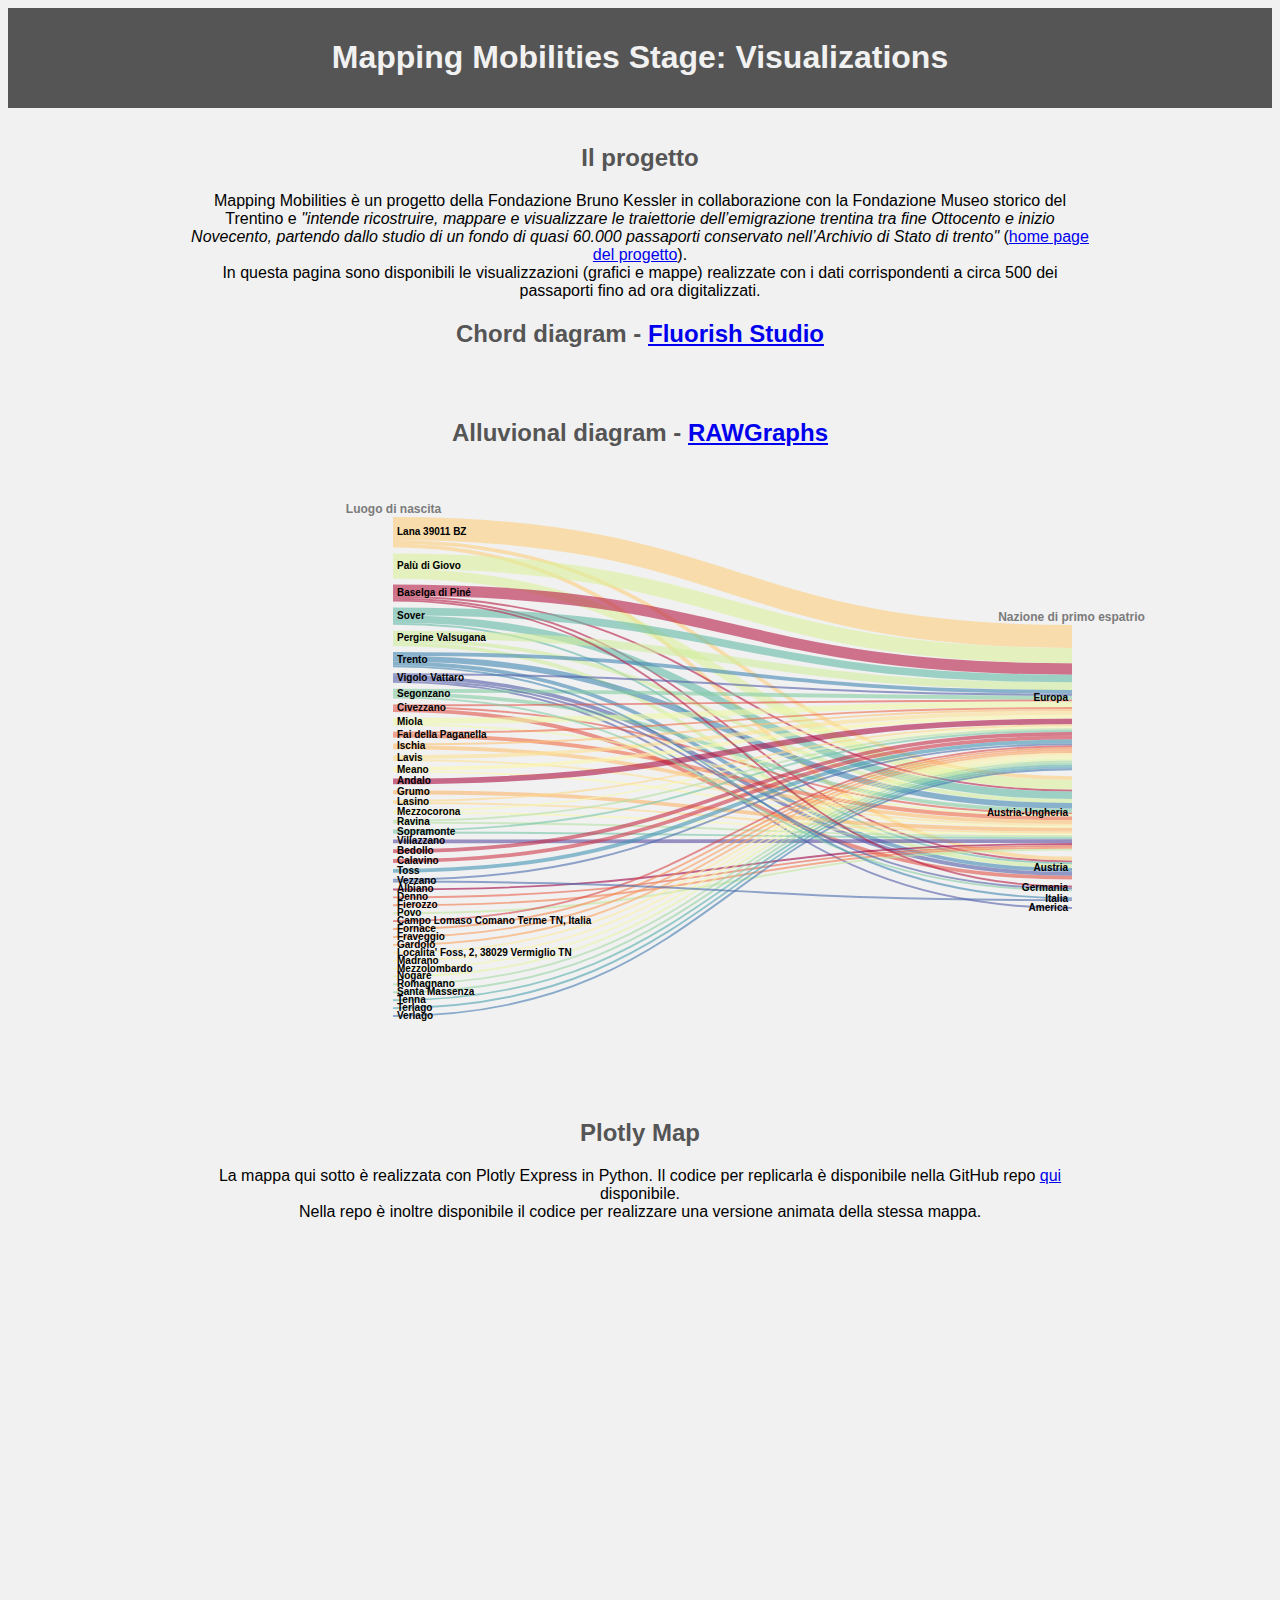
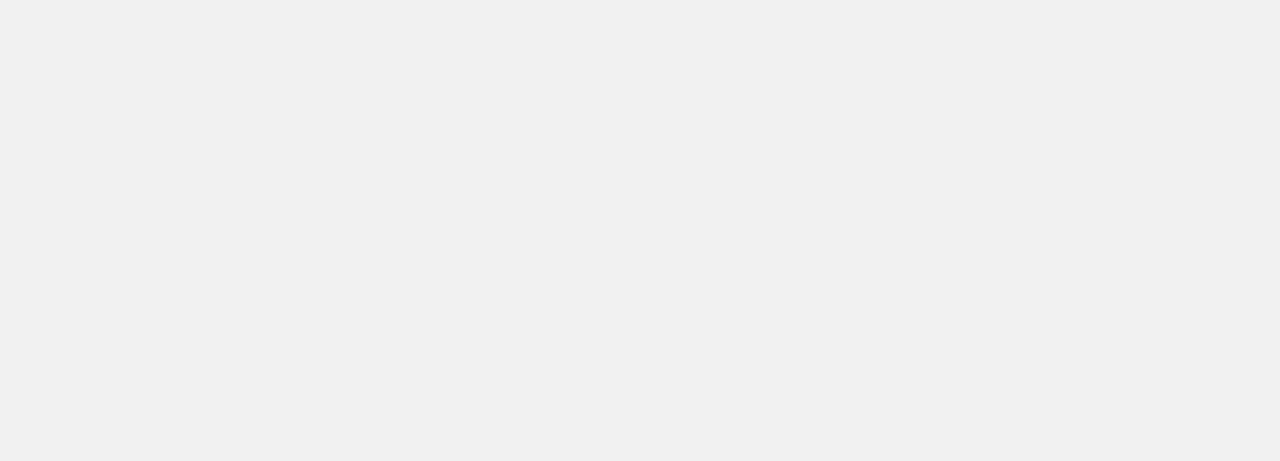
<file: index.html>
<! DOCTYPE html>
<html>
  <head>
    <style>

.header {
  padding: 10px 16px;
  background: #555;
  color:#f1f1f1;
  text-align:center;
  font-family:Helvetica;
}

.content {
  padding: 16px;
  background: #f1f1f1;
}

.sticky {
  position: fixed;
  top: 0;
  width: 100%;
}

.sticky + .content {
  padding-top: 102px;
} 

body {
  background: #f1f1f1;
      }
 
h2 {
color:#555;
text-align:center;
font-family:Helvetica;
background: #f1f1f1;
}

.p1 {
  display: block;
  margin-top: 1em;
  margin-bottom: 1em;
  margin-left: 10em;
  margin-right: 10em;
  font-family: Helvetica;
  text-align: center;
  
}
  
.s{
  display: block; 
  margin-left: 20em;
  margin-right: 50em;
 }
</style>
</head>
  

  
<body>

<div class="header" id="myHeader">
  <h1> Mapping Mobilities Stage: Visualizations</h1>
</div>

<div class="content">
  <h2> Il progetto </h2>
    <p class="p1"> Mapping Mobilities è un progetto della Fondazione Bruno Kessler in collaborazione con la Fondazione Museo storico del Trentino e 
      <i>"intende ricostruire, mappare e visualizzare le traiettorie dell’emigrazione trentina tra fine Ottocento e inizio Novecento, partendo dallo 
      studio di un fondo di quasi 60.000 passaporti conservato nell’Archivio di Stato di trento"</i> 
      (<a href="https://isig.fbk.eu/it/projects/detail/mapping-mobilities-unanalisi-storica-e-digitale-dellemigrazione-trentina-tra-otto-e-novecento/">home page 
      del progetto</a>). <br>
      In questa pagina sono disponibili le visualizzazioni (grafici e mappe) realizzate con i dati corrispondenti a circa 500 dei passaporti fino ad ora digitalizzati. 
  </p>
  
  <div class="flourish-embed flourish-chord" data-src="visualisation/5751615">
  <h2> Chord diagram - <a href=https://flourish.studio/examples/>Fluorish Studio </a></h2>
    <script src="https://public.flourish.studio/resources/embed.js"></script>
</div>
  
  
</div>
  
  


<div class="content">  
  <h2> Alluvional diagram - <a href=https://rawgraphs.io/>RAWGraphs </a> </h2>  
    <svg width="802" height="600" class="s"><rect width="802" height="600" x="0" y="0" fill="#f1f1f1" id="backgorund"></rect><g transform="translate(50,50)" id="visualization"><g><rect x="678" y="107.99999999999994" height="145.14285714285717" width="-1" fill="black"><title>Europa: 76</title></rect><rect x="678" y="259.1428571428571" height="74.48120300751879" width="-1" fill="black"><title>Austria-Ungheria: 39</title></rect><rect x="0" y="-1.1368683772161603e-13" height="30.55639097744362" width="-1" fill="black"><title>Lana 39011 BZ: 16</title></rect><rect x="0" y="36.556390977443506" height="24.827067669172948" width="-1" fill="black"><title>Palù di Giovo: 13</title></rect><rect x="678" y="339.6240601503759" height="22.917293233082717" width="-1" fill="black"><title>Austria: 12</title></rect><rect x="0" y="67.38345864661645" height="17.187969924812037" width="-1" fill="black"><title>Baselga di Piné: 9</title></rect><rect x="0" y="90.57142857142848" height="17.187969924812023" width="-1" fill="black"><title>Sover: 9</title></rect><rect x="0" y="113.75939849624051" height="15.278195488721806" width="-1" fill="black"><title>Pergine Valsugana: 8</title></rect><rect x="0" y="135.0375939849623" height="15.278195488721792" width="-1" fill="black"><title>Trento: 8</title></rect><rect x="0" y="156.3157894736841" height="9.548872180451127" width="-1" fill="black"><title>Vigolo Vattaro: 5</title></rect><rect x="0" y="171.86466165413523" height="9.548872180451156" width="-1" fill="black"><title>Segonzano: 5</title></rect><rect x="0" y="187.4135338345864" height="7.639097744360896" width="-1" fill="black"><title>Civezzano: 4</title></rect><rect x="0" y="201.05263157894728" height="7.639097744360896" width="-1" fill="black"><title>Miola: 4</title></rect><rect x="0" y="214.69172932330818" height="5.729323308270665" width="-1" fill="black"><title>Fai della Paganella: 3</title></rect><rect x="0" y="226.42105263157885" height="5.729323308270665" width="-1" fill="black"><title>Ischia: 3</title></rect><rect x="0" y="238.1503759398495" height="5.729323308270665" width="-1" fill="black"><title>Lavis: 3</title></rect><rect x="0" y="249.87969924812018" height="5.729323308270665" width="-1" fill="black"><title>Meano: 3</title></rect><rect x="0" y="261.60902255639087" height="5.729323308270693" width="-1" fill="black"><title>Andalo: 3</title></rect><rect x="678" y="368.5413533834586" height="5.72932330827075" width="-1" fill="black"><title>Germania: 3</title></rect><rect x="0" y="273.33834586466156" height="3.8195488721804622" width="-1" fill="black"><title>Grumo: 2</title></rect><rect x="0" y="283.157894736842" height="3.8195488721804622" width="-1" fill="black"><title>Lasino: 2</title></rect><rect x="0" y="292.9774436090225" height="3.8195488721804622" width="-1" fill="black"><title>Mezzocorona: 2</title></rect><rect x="0" y="302.79699248120295" height="3.8195488721804622" width="-1" fill="black"><title>Ravina: 2</title></rect><rect x="0" y="312.6165413533834" height="3.8195488721804622" width="-1" fill="black"><title>Sopramonte: 2</title></rect><rect x="0" y="322.4360902255639" height="3.8195488721804622" width="-1" fill="black"><title>Villazzano: 2</title></rect><rect x="0" y="332.25563909774434" height="3.8195488721804622" width="-1" fill="black"><title>Bedollo: 2</title></rect><rect x="0" y="342.0751879699248" height="3.8195488721804622" width="-1" fill="black"><title>Calavino: 2</title></rect><rect x="0" y="351.89473684210526" height="3.8195488721804622" width="-1" fill="black"><title>Toss: 2</title></rect><rect x="0" y="361.7142857142857" height="3.8195488721804622" width="-1" fill="black"><title>Vezzano: 2</title></rect><rect x="678" y="380.27067669172936" height="3.8195488721804622" width="-1" fill="black"><title>Italia: 2</title></rect><rect x="678" y="390.0902255639098" height="1.9097744360902311" width="-1" fill="black"><title>America: 1</title></rect><rect x="0" y="371.5338345864662" height="1.9097744360902311" width="-1" fill="black"><title>Albiano: 1</title></rect><rect x="0" y="379.4436090225564" height="1.9097744360902311" width="-1" fill="black"><title>Denno: 1</title></rect><rect x="0" y="387.35338345864665" height="1.9097744360902311" width="-1" fill="black"><title>Fierozzo: 1</title></rect><rect x="0" y="395.2631578947369" height="1.9097744360902311" width="-1" fill="black"><title>Povo: 1</title></rect><rect x="0" y="403.1729323308271" height="1.9097744360902311" width="-1" fill="black"><title>Campo Lomaso Comano Terme TN, Italia: 1</title></rect><rect x="0" y="411.08270676691734" height="1.9097744360902311" width="-1" fill="black"><title>Fornace: 1</title></rect><rect x="0" y="418.99248120300757" height="1.9097744360902311" width="-1" fill="black"><title>Fraveggio: 1</title></rect><rect x="0" y="426.9022556390978" height="1.9097744360902311" width="-1" fill="black"><title>Gardolo: 1</title></rect><rect x="0" y="434.81203007518803" height="1.9097744360902311" width="-1" fill="black"><title>Localita' Foss, 2, 38029 Vermiglio TN: 1</title></rect><rect x="0" y="442.72180451127826" height="1.9097744360902311" width="-1" fill="black"><title>Madrano: 1</title></rect><rect x="0" y="450.6315789473685" height="1.9097744360902311" width="-1" fill="black"><title>Mezzolombardo: 1</title></rect><rect x="0" y="458.5413533834587" height="1.9097744360902311" width="-1" fill="black"><title>Nogaré: 1</title></rect><rect x="0" y="466.45112781954896" height="1.9097744360902311" width="-1" fill="black"><title>Romagnano: 1</title></rect><rect x="0" y="474.3609022556392" height="1.9097744360902311" width="-1" fill="black"><title>Santa Massenza: 1</title></rect><rect x="0" y="482.2706766917294" height="1.9097744360902311" width="-1" fill="black"><title>Tenna: 1</title></rect><rect x="0" y="490.18045112781965" height="1.9097744360902311" width="-1" fill="black"><title>Terlago: 1</title></rect><rect x="0" y="498.0902255639099" height="1.9097744360902311" width="-1" fill="black"><title>Verlago: 1</title></rect></g><g fill="none" stroke-opacity="0.6"><g style="mix-blend-mode: normal;"><path d="M-1,164.90977443609015C338.5,164.90977443609015,338.5,391.0451127819549,678,391.0451127819549" stroke="rgb(84, 93, 168)" stroke-width="1.9097744360902256"></path><title>Vigolo Vattaro → America: 1</title></g><g style="mix-blend-mode: normal;"><path d="M-1,81.70676691729315C338.5,81.70676691729315,338.5,344.39849624060145,678,344.39849624060145" stroke="rgb(184, 30, 72)" stroke-width="1.9097744360902256"></path><title>Baselga di Piné → Austria: 1</title></g><g style="mix-blend-mode: normal;"><path d="M-1,193.14285714285708C338.5,193.14285714285708,338.5,360.63157894736844,678,360.63157894736844" stroke="rgb(226, 84, 73)" stroke-width="3.819548872180451"></path><title>Civezzano → Austria: 2</title></g><g style="mix-blend-mode: normal;"><path d="M-1,28.646616541353268C338.5,28.646616541353268,338.5,341.5338345864661,678,341.5338345864661" stroke="rgb(254, 206, 125)" stroke-width="3.819548872180451"></path><title>Lana 39011 BZ → Austria: 2</title></g><g style="mix-blend-mode: normal;"><path d="M-1,127.12781954887208C338.5,127.12781954887208,338.5,349.17293233082705,678,349.17293233082705" stroke="rgb(208, 236, 158)" stroke-width="3.819548872180451"></path><title>Pergine Valsugana → Austria: 2</title></g><g style="mix-blend-mode: normal;"><path d="M-1,106.80451127819539C338.5,106.80451127819539,338.5,346.3082706766917,678,346.3082706766917" stroke="rgb(102, 187, 169)" stroke-width="1.9097744360902256"></path><title>Sover → Austria: 1</title></g><g style="mix-blend-mode: normal;"><path d="M-1,146.49624060150367C338.5,146.49624060150367,338.5,352.9924812030075,678,352.9924812030075" stroke="rgb(66, 135, 180)" stroke-width="3.819548872180451"></path><title>Trento → Austria: 2</title></g><g style="mix-blend-mode: normal;"><path d="M-1,160.13533834586457C338.5,160.13533834586457,338.5,356.812030075188,678,356.812030075188" stroke="rgb(84, 93, 168)" stroke-width="3.819548872180451"></path><title>Vigolo Vattaro → Austria: 2</title></g><g style="mix-blend-mode: normal;"><path d="M-1,372.4887218045113C338.5,372.4887218045113,338.5,326.93984962406023,678,326.93984962406023" stroke="rgb(158, 1, 66)" stroke-width="1.9097744360902256"></path><title>Albiano → Austria-Ungheria: 1</title></g><g style="mix-blend-mode: normal;"><path d="M-1,79.79699248120292C338.5,79.79699248120292,338.5,273.46616541353376,678,273.46616541353376" stroke="rgb(184, 30, 72)" stroke-width="1.9097744360902256"></path><title>Baselga di Piné → Austria-Ungheria: 1</title></g><g style="mix-blend-mode: normal;"><path d="M-1,190.27819548872174C338.5,190.27819548872174,338.5,296.38345864661653,678,296.38345864661653" stroke="rgb(226, 84, 73)" stroke-width="1.9097744360902256"></path><title>Civezzano → Austria-Ungheria: 1</title></g><g style="mix-blend-mode: normal;"><path d="M-1,380.3984962406015C338.5,380.3984962406015,338.5,328.84962406015046,678,328.84962406015046" stroke="rgb(234, 96, 73)" stroke-width="1.9097744360902256"></path><title>Denno → Austria-Ungheria: 1</title></g><g style="mix-blend-mode: normal;"><path d="M-1,218.51127819548864C338.5,218.51127819548864,338.5,301.15789473684214,678,301.15789473684214" stroke="rgb(239, 109, 74)" stroke-width="3.819548872180451"></path><title>Fai della Paganella → Austria-Ungheria: 2</title></g><g style="mix-blend-mode: normal;"><path d="M-1,388.30827067669173C338.5,388.30827067669173,338.5,330.7593984962407,678,330.7593984962407" stroke="rgb(244, 123, 77)" stroke-width="1.9097744360902256"></path><title>Fierozzo → Austria-Ungheria: 1</title></g><g style="mix-blend-mode: normal;"><path d="M-1,275.2481203007518C338.5,275.2481203007518,338.5,312.6165413533835,678,312.6165413533835" stroke="rgb(252, 181, 105)" stroke-width="3.819548872180451"></path><title>Grumo → Austria-Ungheria: 2</title></g><g style="mix-blend-mode: normal;"><path d="M-1,230.2406015037593C338.5,230.2406015037593,338.5,304.9774436090226,678,304.9774436090226" stroke="rgb(253, 194, 115)" stroke-width="3.819548872180451"></path><title>Ischia → Austria-Ungheria: 2</title></g><g style="mix-blend-mode: normal;"><path d="M-1,24.827067669172816C338.5,24.827067669172816,338.5,261.05263157894734,678,261.05263157894734" stroke="rgb(254, 206, 125)" stroke-width="3.819548872180451"></path><title>Lana 39011 BZ → Austria-Ungheria: 2</title></g><g style="mix-blend-mode: normal;"><path d="M-1,286.02255639097734C338.5,286.02255639097734,338.5,315.48120300751884,678,315.48120300751884" stroke="rgb(254, 217, 136)" stroke-width="1.9097744360902256"></path><title>Lasino → Austria-Ungheria: 1</title></g><g style="mix-blend-mode: normal;"><path d="M-1,242.9248120300751C338.5,242.9248120300751,338.5,307.8421052631579,678,307.8421052631579" stroke="rgb(254, 227, 148)" stroke-width="1.9097744360902256"></path><title>Lavis → Austria-Ungheria: 1</title></g><g style="mix-blend-mode: normal;"><path d="M-1,254.65413533834575C338.5,254.65413533834575,338.5,309.75187969924815,678,309.75187969924815" stroke="rgb(252, 247, 174)" stroke-width="1.9097744360902256"></path><title>Meano → Austria-Ungheria: 1</title></g><g style="mix-blend-mode: normal;"><path d="M-1,295.8421052631578C338.5,295.8421052631578,338.5,317.3909774436091,678,317.3909774436091" stroke="rgb(249, 249, 176)" stroke-width="1.9097744360902256"></path><title>Mezzocorona → Austria-Ungheria: 1</title></g><g style="mix-blend-mode: normal;"><path d="M-1,207.73684210526307C338.5,207.73684210526307,338.5,298.29323308270676,678,298.29323308270676" stroke="rgb(238, 248, 168)" stroke-width="1.9097744360902256"></path><title>Miola → Austria-Ungheria: 1</title></g><g style="mix-blend-mode: normal;"><path d="M-1,56.609022556390876C338.5,56.609022556390876,338.5,267.7368421052631,678,267.7368421052631" stroke="rgb(220, 241, 159)" stroke-width="9.548872180451127"></path><title>Palù di Giovo → Austria-Ungheria: 5</title></g><g style="mix-blend-mode: normal;"><path d="M-1,123.30827067669163C338.5,123.30827067669163,338.5,283.96992481203006,678,283.96992481203006" stroke="rgb(208, 236, 158)" stroke-width="3.819548872180451"></path><title>Pergine Valsugana → Austria-Ungheria: 2</title></g><g style="mix-blend-mode: normal;"><path d="M-1,396.21804511278197C338.5,396.21804511278197,338.5,332.6691729323309,678,332.6691729323309" stroke="rgb(195, 231, 159)" stroke-width="1.9097744360902256"></path><title>Povo → Austria-Ungheria: 1</title></g><g style="mix-blend-mode: normal;"><path d="M-1,305.66165413533827C338.5,305.66165413533827,338.5,319.3007518796993,678,319.3007518796993" stroke="rgb(180, 225, 161)" stroke-width="1.9097744360902256"></path><title>Ravina → Austria-Ungheria: 1</title></g><g style="mix-blend-mode: normal;"><path d="M-1,177.59398496240593C338.5,177.59398496240593,338.5,293.5187969924812,678,293.5187969924812" stroke="rgb(133, 205, 165)" stroke-width="3.819548872180451"></path><title>Segonzano → Austria-Ungheria: 2</title></g><g style="mix-blend-mode: normal;"><path d="M-1,315.48120300751873C338.5,315.48120300751873,338.5,321.21052631578954,678,321.21052631578954" stroke="rgb(117, 197, 167)" stroke-width="1.9097744360902256"></path><title>Sopramonte → Austria-Ungheria: 1</title></g><g style="mix-blend-mode: normal;"><path d="M-1,102.03007518796983C338.5,102.03007518796983,338.5,278.24060150375936,678,278.24060150375936" stroke="rgb(102, 187, 169)" stroke-width="7.639097744360902"></path><title>Sover → Austria-Ungheria: 4</title></g><g style="mix-blend-mode: normal;"><path d="M-1,141.72180451127812C338.5,141.72180451127812,338.5,288.7443609022556,678,288.7443609022556" stroke="rgb(66, 135, 180)" stroke-width="5.7293233082706765"></path><title>Trento → Austria-Ungheria: 3</title></g><g style="mix-blend-mode: normal;"><path d="M-1,324.3458646616541C338.5,324.3458646616541,338.5,324.0751879699249,678,324.0751879699249" stroke="rgb(94, 79, 162)" stroke-width="3.819548872180451"></path><title>Villazzano → Austria-Ungheria: 2</title></g><g style="mix-blend-mode: normal;"><path d="M-1,264.4736842105262C338.5,264.4736842105262,338.5,204.4436090225564,678,204.4436090225564" stroke="rgb(171, 16, 69)" stroke-width="5.7293233082706765"></path><title>Andalo → Europa: 3</title></g><g style="mix-blend-mode: normal;"><path d="M-1,73.11278195488713C338.5,73.11278195488713,338.5,151.92481203007512,678,151.92481203007512" stroke="rgb(184, 30, 72)" stroke-width="11.458646616541353"></path><title>Baselga di Piné → Europa: 6</title></g><g style="mix-blend-mode: normal;"><path d="M-1,334.16541353383457C338.5,334.16541353383457,338.5,216.85714285714286,678,216.85714285714286" stroke="rgb(197, 45, 74)" stroke-width="3.819548872180451"></path><title>Bedollo → Europa: 2</title></g><g style="mix-blend-mode: normal;"><path d="M-1,343.98496240601503C338.5,343.98496240601503,338.5,220.67669172932332,678,220.67669172932332" stroke="rgb(208, 58, 75)" stroke-width="3.819548872180451"></path><title>Calavino → Europa: 2</title></g><g style="mix-blend-mode: normal;"><path d="M-1,404.1278195488722C338.5,404.1278195488722,338.5,229.27067669172936,678,229.27067669172936" stroke="rgb(218, 71, 74)" stroke-width="1.9097744360902256"></path><title>Campo Lomaso Comano Terme TN, Italia → Europa: 1</title></g><g style="mix-blend-mode: normal;"><path d="M-1,188.3684210526315C338.5,188.3684210526315,338.5,183.43609022556387,678,183.43609022556387" stroke="rgb(226, 84, 73)" stroke-width="1.9097744360902256"></path><title>Civezzano → Europa: 1</title></g><g style="mix-blend-mode: normal;"><path d="M-1,215.6466165413533C338.5,215.6466165413533,338.5,191.07518796992477,678,191.07518796992477" stroke="rgb(239, 109, 74)" stroke-width="1.9097744360902256"></path><title>Fai della Paganella → Europa: 1</title></g><g style="mix-blend-mode: normal;"><path d="M-1,412.0375939849624C338.5,412.0375939849624,338.5,231.1804511278196,678,231.1804511278196" stroke="rgb(247, 138, 82)" stroke-width="1.9097744360902256"></path><title>Fornace → Europa: 1</title></g><g style="mix-blend-mode: normal;"><path d="M-1,419.94736842105266C338.5,419.94736842105266,338.5,233.09022556390983,678,233.09022556390983" stroke="rgb(250, 153, 88)" stroke-width="1.9097744360902256"></path><title>Fraveggio → Europa: 1</title></g><g style="mix-blend-mode: normal;"><path d="M-1,427.8571428571429C338.5,427.8571428571429,338.5,235.00000000000006,678,235.00000000000006" stroke="rgb(251, 167, 96)" stroke-width="1.9097744360902256"></path><title>Gardolo → Europa: 1</title></g><g style="mix-blend-mode: normal;"><path d="M-1,227.37593984962396C338.5,227.37593984962396,338.5,192.984962406015,678,192.984962406015" stroke="rgb(253, 194, 115)" stroke-width="1.9097744360902256"></path><title>Ischia → Europa: 1</title></g><g style="mix-blend-mode: normal;"><path d="M-1,11.45864661654124C338.5,11.45864661654124,338.5,119.4586466165413,678,119.4586466165413" stroke="rgb(254, 206, 125)" stroke-width="22.917293233082706"></path><title>Lana 39011 BZ → Europa: 12</title></g><g style="mix-blend-mode: normal;"><path d="M-1,284.1127819548871C338.5,284.1127819548871,338.5,208.26315789473682,678,208.26315789473682" stroke="rgb(254, 217, 136)" stroke-width="1.9097744360902256"></path><title>Lasino → Europa: 1</title></g><g style="mix-blend-mode: normal;"><path d="M-1,240.06015037593974C338.5,240.06015037593974,338.5,195.84962406015035,678,195.84962406015035" stroke="rgb(254, 227, 148)" stroke-width="3.819548872180451"></path><title>Lavis → Europa: 2</title></g><g style="mix-blend-mode: normal;"><path d="M-1,435.7669172932331C338.5,435.7669172932331,338.5,236.9097744360903,678,236.9097744360903" stroke="rgb(254, 235, 159)" stroke-width="1.9097744360902256"></path><title>Localita' Foss, 2, 38029 Vermiglio TN → Europa: 1</title></g><g style="mix-blend-mode: normal;"><path d="M-1,443.67669172932335C338.5,443.67669172932335,338.5,238.81954887218052,678,238.81954887218052" stroke="rgb(254, 242, 168)" stroke-width="1.9097744360902256"></path><title>Madrano → Europa: 1</title></g><g style="mix-blend-mode: normal;"><path d="M-1,251.7894736842104C338.5,251.7894736842104,338.5,199.6691729323308,678,199.6691729323308" stroke="rgb(252, 247, 174)" stroke-width="3.819548872180451"></path><title>Meano → Europa: 2</title></g><g style="mix-blend-mode: normal;"><path d="M-1,293.9323308270676C338.5,293.9323308270676,338.5,210.17293233082705,678,210.17293233082705" stroke="rgb(249, 249, 176)" stroke-width="1.9097744360902256"></path><title>Mezzocorona → Europa: 1</title></g><g style="mix-blend-mode: normal;"><path d="M-1,451.5864661654136C338.5,451.5864661654136,338.5,240.72932330827075,678,240.72932330827075" stroke="rgb(244, 249, 173)" stroke-width="1.9097744360902256"></path><title>Mezzolombardo → Europa: 1</title></g><g style="mix-blend-mode: normal;"><path d="M-1,203.91729323308263C338.5,203.91729323308263,338.5,187.25563909774434,678,187.25563909774434" stroke="rgb(238, 248, 168)" stroke-width="5.7293233082706765"></path><title>Miola → Europa: 3</title></g><g style="mix-blend-mode: normal;"><path d="M-1,459.4962406015038C338.5,459.4962406015038,338.5,242.63909774436098,678,242.63909774436098" stroke="rgb(230, 245, 163)" stroke-width="1.9097744360902256"></path><title>Nogaré → Europa: 1</title></g><g style="mix-blend-mode: normal;"><path d="M-1,44.19548872180441C338.5,44.19548872180441,338.5,138.55639097744356,678,138.55639097744356" stroke="rgb(220, 241, 159)" stroke-width="15.278195488721805"></path><title>Palù di Giovo → Europa: 8</title></g><g style="mix-blend-mode: normal;"><path d="M-1,117.57894736842096C338.5,117.57894736842096,338.5,169.11278195488717,678,169.11278195488717" stroke="rgb(208, 236, 158)" stroke-width="7.639097744360902"></path><title>Pergine Valsugana → Europa: 4</title></g><g style="mix-blend-mode: normal;"><path d="M-1,303.75187969924804C338.5,303.75187969924804,338.5,212.08270676691728,678,212.08270676691728" stroke="rgb(180, 225, 161)" stroke-width="1.9097744360902256"></path><title>Ravina → Europa: 1</title></g><g style="mix-blend-mode: normal;"><path d="M-1,467.40601503759405C338.5,467.40601503759405,338.5,244.5488721804512,678,244.5488721804512" stroke="rgb(165, 219, 163)" stroke-width="1.9097744360902256"></path><title>Romagnano → Europa: 1</title></g><g style="mix-blend-mode: normal;"><path d="M-1,475.3157894736843C338.5,475.3157894736843,338.5,246.45864661654144,678,246.45864661654144" stroke="rgb(149, 212, 164)" stroke-width="1.9097744360902256"></path><title>Santa Massenza → Europa: 1</title></g><g style="mix-blend-mode: normal;"><path d="M-1,173.77443609022546C338.5,173.77443609022546,338.5,180.57142857142853,678,180.57142857142853" stroke="rgb(133, 205, 165)" stroke-width="3.819548872180451"></path><title>Segonzano → Europa: 2</title></g><g style="mix-blend-mode: normal;"><path d="M-1,313.5714285714285C338.5,313.5714285714285,338.5,213.99248120300751,678,213.99248120300751" stroke="rgb(117, 197, 167)" stroke-width="1.9097744360902256"></path><title>Sopramonte → Europa: 1</title></g><g style="mix-blend-mode: normal;"><path d="M-1,94.39097744360893C338.5,94.39097744360893,338.5,161.47368421052627,678,161.47368421052627" stroke="rgb(102, 187, 169)" stroke-width="7.639097744360902"></path><title>Sover → Europa: 4</title></g><g style="mix-blend-mode: normal;"><path d="M-1,483.2255639097745C338.5,483.2255639097745,338.5,248.36842105263167,678,248.36842105263167" stroke="rgb(88, 175, 173)" stroke-width="1.9097744360902256"></path><title>Tenna → Europa: 1</title></g><g style="mix-blend-mode: normal;"><path d="M-1,491.13533834586474C338.5,491.13533834586474,338.5,250.2781954887219,678,250.2781954887219" stroke="rgb(77, 162, 177)" stroke-width="1.9097744360902256"></path><title>Terlago → Europa: 1</title></g><g style="mix-blend-mode: normal;"><path d="M-1,353.8045112781955C338.5,353.8045112781955,338.5,224.49624060150379,678,224.49624060150379" stroke="rgb(69, 149, 180)" stroke-width="3.819548872180451"></path><title>Toss → Europa: 2</title></g><g style="mix-blend-mode: normal;"><path d="M-1,136.94736842105254C338.5,136.94736842105254,338.5,174.84210526315783,678,174.84210526315783" stroke="rgb(66, 135, 180)" stroke-width="3.819548872180451"></path><title>Trento → Europa: 2</title></g><g style="mix-blend-mode: normal;"><path d="M-1,499.04511278195497C338.5,499.04511278195497,338.5,252.18796992481214,678,252.18796992481214" stroke="rgb(68, 121, 178)" stroke-width="1.9097744360902256"></path><title>Verlago → Europa: 1</title></g><g style="mix-blend-mode: normal;"><path d="M-1,362.6691729323308C338.5,362.6691729323308,338.5,227.36090225563913,678,227.36090225563913" stroke="rgb(74, 107, 174)" stroke-width="1.9097744360902256"></path><title>Vezzano → Europa: 1</title></g><g style="mix-blend-mode: normal;"><path d="M-1,157.27067669172922C338.5,157.27067669172922,338.5,177.70676691729318,678,177.70676691729318" stroke="rgb(84, 93, 168)" stroke-width="1.9097744360902256"></path><title>Vigolo Vattaro → Europa: 1</title></g><g style="mix-blend-mode: normal;"><path d="M-1,83.61654135338338C338.5,83.61654135338338,338.5,369.4962406015037,678,369.4962406015037" stroke="rgb(184, 30, 72)" stroke-width="1.9097744360902256"></path><title>Baselga di Piné → Germania: 1</title></g><g style="mix-blend-mode: normal;"><path d="M-1,180.45864661654127C338.5,180.45864661654127,338.5,373.31578947368416,678,373.31578947368416" stroke="rgb(133, 205, 165)" stroke-width="1.9097744360902256"></path><title>Segonzano → Germania: 1</title></g><g style="mix-blend-mode: normal;"><path d="M-1,162.99999999999991C338.5,162.99999999999991,338.5,371.40601503759393,678,371.40601503759393" stroke="rgb(84, 93, 168)" stroke-width="1.9097744360902256"></path><title>Vigolo Vattaro → Germania: 1</title></g><g style="mix-blend-mode: normal;"><path d="M-1,149.36090225563902C338.5,149.36090225563902,338.5,381.22556390977445,678,381.22556390977445" stroke="rgb(66, 135, 180)" stroke-width="1.9097744360902256"></path><title>Trento → Italia: 1</title></g><g style="mix-blend-mode: normal;"><path d="M-1,364.57894736842104C338.5,364.57894736842104,338.5,383.1353383458647,678,383.1353383458647" stroke="rgb(74, 107, 174)" stroke-width="1.9097744360902256"></path><title>Vezzano → Italia: 1</title></g></g><g><text x="674" y="180.57142857142853" text-anchor="end"><tspan alignment-baseline="middle" x="674" style="font-family: Arial, sans-serif; font-size: 10px; fill: black; font-weight: bold;">Europa</tspan></text><text x="674" y="296.38345864661653" text-anchor="end"><tspan alignment-baseline="middle" x="674" style="font-family: Arial, sans-serif; font-size: 10px; fill: black; font-weight: bold;">Austria-Ungheria</tspan></text><text x="3" y="15.278195488721696" text-anchor="start"><tspan alignment-baseline="middle" x="3" style="font-family: Arial, sans-serif; font-size: 10px; fill: black; font-weight: bold;">Lana 39011 BZ</tspan></text><text x="3" y="48.96992481202998" text-anchor="start"><tspan alignment-baseline="middle" x="3" style="font-family: Arial, sans-serif; font-size: 10px; fill: black; font-weight: bold;">Palù di Giovo</tspan></text><text x="674" y="351.0827067669172" text-anchor="end"><tspan alignment-baseline="middle" x="674" style="font-family: Arial, sans-serif; font-size: 10px; fill: black; font-weight: bold;">Austria</tspan></text><text x="3" y="75.97744360902246" text-anchor="start"><tspan alignment-baseline="middle" x="3" style="font-family: Arial, sans-serif; font-size: 10px; fill: black; font-weight: bold;">Baselga di Piné</tspan></text><text x="3" y="99.1654135338345" text-anchor="start"><tspan alignment-baseline="middle" x="3" style="font-family: Arial, sans-serif; font-size: 10px; fill: black; font-weight: bold;">Sover</tspan></text><text x="3" y="121.39849624060142" text-anchor="start"><tspan alignment-baseline="middle" x="3" style="font-family: Arial, sans-serif; font-size: 10px; fill: black; font-weight: bold;">Pergine Valsugana</tspan></text><text x="3" y="142.6766917293232" text-anchor="start"><tspan alignment-baseline="middle" x="3" style="font-family: Arial, sans-serif; font-size: 10px; fill: black; font-weight: bold;">Trento</tspan></text><text x="3" y="161.09022556390966" text-anchor="start"><tspan alignment-baseline="middle" x="3" style="font-family: Arial, sans-serif; font-size: 10px; fill: black; font-weight: bold;">Vigolo Vattaro</tspan></text><text x="3" y="176.6390977443608" text-anchor="start"><tspan alignment-baseline="middle" x="3" style="font-family: Arial, sans-serif; font-size: 10px; fill: black; font-weight: bold;">Segonzano</tspan></text><text x="3" y="191.23308270676682" text-anchor="start"><tspan alignment-baseline="middle" x="3" style="font-family: Arial, sans-serif; font-size: 10px; fill: black; font-weight: bold;">Civezzano</tspan></text><text x="3" y="204.87218045112775" text-anchor="start"><tspan alignment-baseline="middle" x="3" style="font-family: Arial, sans-serif; font-size: 10px; fill: black; font-weight: bold;">Miola</tspan></text><text x="3" y="217.55639097744353" text-anchor="start"><tspan alignment-baseline="middle" x="3" style="font-family: Arial, sans-serif; font-size: 10px; fill: black; font-weight: bold;">Fai della Paganella</tspan></text><text x="3" y="229.28571428571416" text-anchor="start"><tspan alignment-baseline="middle" x="3" style="font-family: Arial, sans-serif; font-size: 10px; fill: black; font-weight: bold;">Ischia</tspan></text><text x="3" y="241.01503759398486" text-anchor="start"><tspan alignment-baseline="middle" x="3" style="font-family: Arial, sans-serif; font-size: 10px; fill: black; font-weight: bold;">Lavis</tspan></text><text x="3" y="252.7443609022555" text-anchor="start"><tspan alignment-baseline="middle" x="3" style="font-family: Arial, sans-serif; font-size: 10px; fill: black; font-weight: bold;">Meano</tspan></text><text x="3" y="264.47368421052624" text-anchor="start"><tspan alignment-baseline="middle" x="3" style="font-family: Arial, sans-serif; font-size: 10px; fill: black; font-weight: bold;">Andalo</tspan></text><text x="674" y="371.406015037594" text-anchor="end"><tspan alignment-baseline="middle" x="674" style="font-family: Arial, sans-serif; font-size: 10px; fill: black; font-weight: bold;">Germania</tspan></text><text x="3" y="275.2481203007518" text-anchor="start"><tspan alignment-baseline="middle" x="3" style="font-family: Arial, sans-serif; font-size: 10px; fill: black; font-weight: bold;">Grumo</tspan></text><text x="3" y="285.06766917293226" text-anchor="start"><tspan alignment-baseline="middle" x="3" style="font-family: Arial, sans-serif; font-size: 10px; fill: black; font-weight: bold;">Lasino</tspan></text><text x="3" y="294.8872180451127" text-anchor="start"><tspan alignment-baseline="middle" x="3" style="font-family: Arial, sans-serif; font-size: 10px; fill: black; font-weight: bold;">Mezzocorona</tspan></text><text x="3" y="304.7067669172932" text-anchor="start"><tspan alignment-baseline="middle" x="3" style="font-family: Arial, sans-serif; font-size: 10px; fill: black; font-weight: bold;">Ravina</tspan></text><text x="3" y="314.52631578947364" text-anchor="start"><tspan alignment-baseline="middle" x="3" style="font-family: Arial, sans-serif; font-size: 10px; fill: black; font-weight: bold;">Sopramonte</tspan></text><text x="3" y="324.3458646616541" text-anchor="start"><tspan alignment-baseline="middle" x="3" style="font-family: Arial, sans-serif; font-size: 10px; fill: black; font-weight: bold;">Villazzano</tspan></text><text x="3" y="334.16541353383457" text-anchor="start"><tspan alignment-baseline="middle" x="3" style="font-family: Arial, sans-serif; font-size: 10px; fill: black; font-weight: bold;">Bedollo</tspan></text><text x="3" y="343.98496240601503" text-anchor="start"><tspan alignment-baseline="middle" x="3" style="font-family: Arial, sans-serif; font-size: 10px; fill: black; font-weight: bold;">Calavino</tspan></text><text x="3" y="353.8045112781955" text-anchor="start"><tspan alignment-baseline="middle" x="3" style="font-family: Arial, sans-serif; font-size: 10px; fill: black; font-weight: bold;">Toss</tspan></text><text x="3" y="363.62406015037595" text-anchor="start"><tspan alignment-baseline="middle" x="3" style="font-family: Arial, sans-serif; font-size: 10px; fill: black; font-weight: bold;">Vezzano</tspan></text><text x="674" y="382.1804511278196" text-anchor="end"><tspan alignment-baseline="middle" x="674" style="font-family: Arial, sans-serif; font-size: 10px; fill: black; font-weight: bold;">Italia</tspan></text><text x="674" y="391.0451127819549" text-anchor="end"><tspan alignment-baseline="middle" x="674" style="font-family: Arial, sans-serif; font-size: 10px; fill: black; font-weight: bold;">America</tspan></text><text x="3" y="372.48872180451133" text-anchor="start"><tspan alignment-baseline="middle" x="3" style="font-family: Arial, sans-serif; font-size: 10px; fill: black; font-weight: bold;">Albiano</tspan></text><text x="3" y="380.3984962406015" text-anchor="start"><tspan alignment-baseline="middle" x="3" style="font-family: Arial, sans-serif; font-size: 10px; fill: black; font-weight: bold;">Denno</tspan></text><text x="3" y="388.3082706766918" text-anchor="start"><tspan alignment-baseline="middle" x="3" style="font-family: Arial, sans-serif; font-size: 10px; fill: black; font-weight: bold;">Fierozzo</tspan></text><text x="3" y="396.21804511278197" text-anchor="start"><tspan alignment-baseline="middle" x="3" style="font-family: Arial, sans-serif; font-size: 10px; fill: black; font-weight: bold;">Povo</tspan></text><text x="3" y="404.12781954887225" text-anchor="start"><tspan alignment-baseline="middle" x="3" style="font-family: Arial, sans-serif; font-size: 10px; fill: black; font-weight: bold;">Campo Lomaso Comano Terme TN, Italia</tspan></text><text x="3" y="412.0375939849624" text-anchor="start"><tspan alignment-baseline="middle" x="3" style="font-family: Arial, sans-serif; font-size: 10px; fill: black; font-weight: bold;">Fornace</tspan></text><text x="3" y="419.9473684210527" text-anchor="start"><tspan alignment-baseline="middle" x="3" style="font-family: Arial, sans-serif; font-size: 10px; fill: black; font-weight: bold;">Fraveggio</tspan></text><text x="3" y="427.8571428571429" text-anchor="start"><tspan alignment-baseline="middle" x="3" style="font-family: Arial, sans-serif; font-size: 10px; fill: black; font-weight: bold;">Gardolo</tspan></text><text x="3" y="435.7669172932332" text-anchor="start"><tspan alignment-baseline="middle" x="3" style="font-family: Arial, sans-serif; font-size: 10px; fill: black; font-weight: bold;">Localita' Foss, 2, 38029 Vermiglio TN</tspan></text><text x="3" y="443.67669172932335" text-anchor="start"><tspan alignment-baseline="middle" x="3" style="font-family: Arial, sans-serif; font-size: 10px; fill: black; font-weight: bold;">Madrano</tspan></text><text x="3" y="451.58646616541364" text-anchor="start"><tspan alignment-baseline="middle" x="3" style="font-family: Arial, sans-serif; font-size: 10px; fill: black; font-weight: bold;">Mezzolombardo</tspan></text><text x="3" y="459.4962406015038" text-anchor="start"><tspan alignment-baseline="middle" x="3" style="font-family: Arial, sans-serif; font-size: 10px; fill: black; font-weight: bold;">Nogaré</tspan></text><text x="3" y="467.4060150375941" text-anchor="start"><tspan alignment-baseline="middle" x="3" style="font-family: Arial, sans-serif; font-size: 10px; fill: black; font-weight: bold;">Romagnano</tspan></text><text x="3" y="475.3157894736843" text-anchor="start"><tspan alignment-baseline="middle" x="3" style="font-family: Arial, sans-serif; font-size: 10px; fill: black; font-weight: bold;">Santa Massenza</tspan></text><text x="3" y="483.22556390977456" text-anchor="start"><tspan alignment-baseline="middle" x="3" style="font-family: Arial, sans-serif; font-size: 10px; fill: black; font-weight: bold;">Tenna</tspan></text><text x="3" y="491.13533834586474" text-anchor="start"><tspan alignment-baseline="middle" x="3" style="font-family: Arial, sans-serif; font-size: 10px; fill: black; font-weight: bold;">Terlago</tspan></text><text x="3" y="499.045112781955" text-anchor="start"><tspan alignment-baseline="middle" x="3" style="font-family: Arial, sans-serif; font-size: 10px; fill: black; font-weight: bold;">Verlago</tspan></text></g><g><text x="677.5" y="103.99999999999994" text-anchor="middle" style="font-family: Arial, sans-serif; font-size: 12px; fill: rgb(123, 123, 123); font-weight: bold;">Nazione di primo espatrio</text><text x="-0.5" y="-4.000000000000114" text-anchor="middle" style="font-family: Arial, sans-serif; font-size: 12px; fill: rgb(123, 123, 123); font-weight: bold;">Luogo di nascita</text></g></g></svg>  
</div>

<div class="content">  
  <h2> Plotly Map </h2>
    <p class="p1"> La mappa qui sotto è realizzata con Plotly Express in Python. Il codice per replicarla è disponibile nella GitHub repo <a href="https://github.com/BeatriceMarsili/Mapping-Mobilities-Viz.git"> qui</a> disponibile. <br>
     Nella repo è inoltre disponibile il codice per realizzare una versione animata della stessa mappa.
  </p> 
  <iframe width="900" height="800" frameborder="0" scrolling="yes" src="//plotly.com/~BeatriceMarsili/5.embed" class="s"></iframe>
</div>

  
  
<script>
window.onscroll = function() {myFunction()};

var header = document.getElementById("myHeader");
var sticky = header.offsetTop;

function myFunction() {
  if (window.pageYOffset > sticky) {
    header.classList.add("sticky");
  } else {
    header.classList.remove("sticky");
  }
}
</script>
</body>
</html>
</file>
